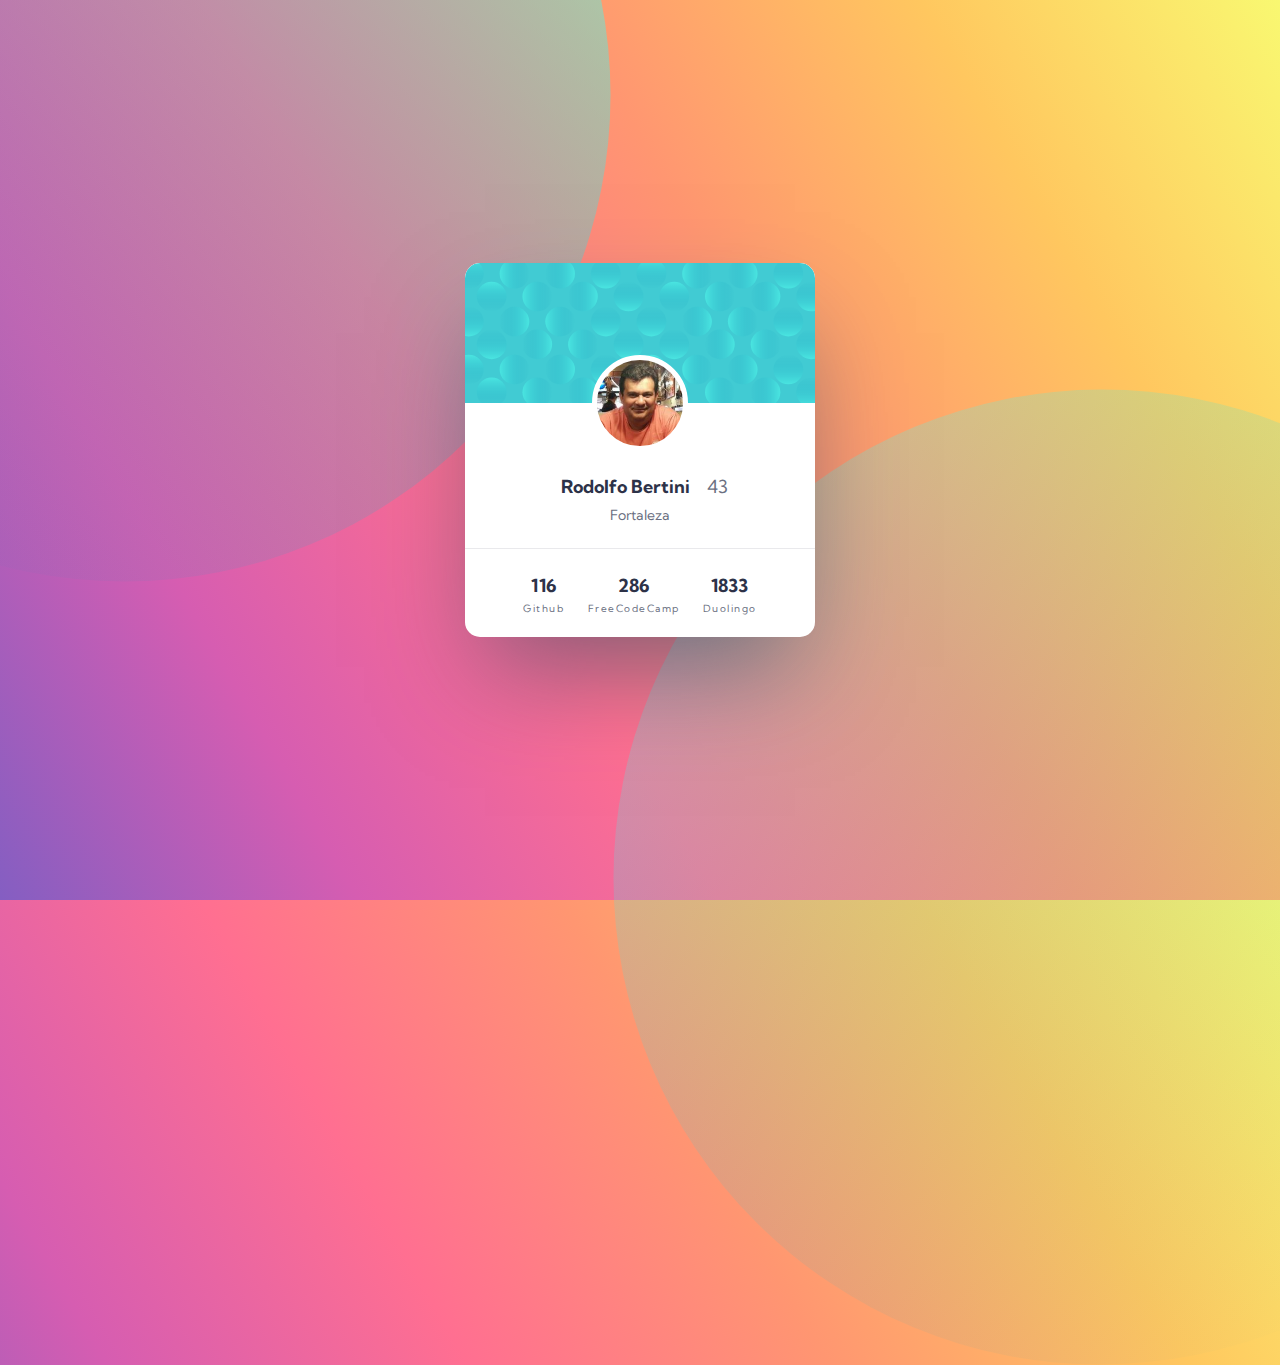
<file: docs/index.html>
<!DOCTYPE html>
<html lang="pt-BR">
<head>
  <meta charset="UTF-8">
  <!-- displays site properly based on user's device -->
  <meta name="viewport" content="width=device-width, initial-scale=1.0"> 
  <link rel="preconnect" href="https://fonts.googleapis.com">
  <link rel="preconnect" href="https://fonts.gstatic.com" crossorigin>
  <link href="https://fonts.googleapis.com/css2?family=Kumbh+Sans:wght@400;700&display=swap" rel="stylesheet">
  <link rel="icon" type="image/png" sizes="32x32" href="./images/favicon-32x32.png">
  
  <title>Rodolfo Bertini - FullStack Iniciante</title>
</head>
 <style type="text/css">
 body {
      display: flex;
      justify-content: center;
      align-items: center;
      background: linear-gradient(60deg, #845EC2, #D65DB1, #FF6F91, #FF9671, #FFC75F, #F9F871);
      height: 100vh;
      margin: 0;
      overflow: hidden;
    }

a,a:visited,a:hover,a:active,a:link { 
  text-decoration: none;
  color: inherit;
}

.insta:hover {
cursor: url(./images/instagram16x16.cur), auto;
}

/* tentando adicionar cursor, mas na real, o arquivo nao é do tipo .cur, foi copiado dos sites originais os arquivos usados como favicon... espero que dê certo */

.freecodecamp:hover {
cursor: url(./images/freecodecamp16x16.cur), auto;
}

.duolingo:hover {
cursor: url(./images/duolingo16x16.cur), auto;
}

.github:hover {
cursor: url(./images/github16x16.cur), auto;
}


/* cores */
    .namestats { 
      color: hsl(229, 23%, 23%);
    }
    .idade,.cidade,.redes {
      color: hsl(227, 10%, 46%);
    }
    .profiletop {
      background: hsl(183, 62%, 54%);
    }
    .linha { 
      background: hsl(228, 9%, 92%);
    }

.profilecard {
      position: absolute;
      left: 50%;
      top:50%;
      margin-left: -175px;
      margin-top: -187px;
      display: flex;
      justify-content: center;
      width: 350px;
      height: 374px;
      border-radius: 15px;
      background: #FFFFFF;
      box-shadow: 0px 50px 100px -20px rgba(8, 70, 94, 0.50);
      overflow: hidden;
}
.profiletop {
      position: absolute;
      width: 100%;
      height: 140px;
      flex-shrink: 0;
      border-radius: 15px 15px 0px 0px;
      background-image: url(images/bg-pattern-card.svg); 
      background-size: cover; 
      background-repeat: no-repeat;
  
}
   /** Estilo foto redonda com borda "branca" **/
.foto {
    top: 92px;
    display: flex;
    justify-content: center;
    position: absolute;
    z-index: 2;
    width: 86px;
    height: 86px;
    border-radius: 96px;
    border: 5px solid #FFF;
    background-image: url(images/perfillinkedin150x150.jpg); 
    background-size: cover; 
    background-repeat: no-repeat;
}
.foto:hover {
    animation: giragira 5000ms infinite forwards;
  }
.nomidade {
    top: 212px;
    display: flex;
    justify-content: center;
    position: absolute;
    padding: 0px 0.5px 1px 9px;
    justify-content: flex-end;
    align-items: flex-start;
    gap: 16.5px;
   }

.namestats {
  font-family: Kumbh Sans;
  font-size: 18px;
  font-weight: 700;
   }

.idade { 
  font-family: Kumbh Sans;
  font-size: 18px;
  font-style: normal;
  font-weight: 400;
  line-height: normal;
   }

.cidade { 
  top: 243px;
  display: flex;
  justify-content: center;
  position: absolute;    
  font-family: Kumbh Sans;
  font-size: 14px;
  font-style: normal;
  font-weight: 400;
  line-height: normal;
  }

.linha { 
  top: 285px;
  position: absolute;
  width: 100%;
  height: 1px;
  flex-shrink: 0;
  }

.socialblock {
  display: flex;
  top: 310px;
  justify-content: space-evenly;
  position: absolute;       
  width: 80%;
  height: 42px;
  }

.social { 
 display: inline-flex;
 flex-direction: column;
 justify-content: center;
 align-items: center;
 gap: 5px;
 }

.redes {
  font-family: Kumbh Sans;
  font-size: 10px;
  font-style: normal;
  font-weight: 400;
  line-height: normal;
  letter-spacing: 1.5px;
   }
  
.ovaltop { 
    position: relative;
    left: 0;
    top: 0;    
    flex-shrink: 0;
    margin-top: -712px;
    margin-left: -487px;
    width: 978px;
    height: 976px;
    z-index: -1;
    background-image: url(images/bg-pattern-top.svg); 
    background-size: contain; 
    background-repeat: no-repeat;
} 

.ovalbottom { 
      position: relative;
      right: 0;
      bottom: 0;
      flex-shrink: 0;
      margin-right: -432px;
      margin-bottom: -853px;
      width: 978px;
      height: 976px;
      z-index: -1;
      background-image: url(images/bg-pattern-bottom.svg); 
      background-size: contain; 
      background-repeat: no-repeat;
}

@keyframes giragira {
    0% {
      transform: scale(90%);
    }
    25%{
      transform: scale(110%);
    }
    50% {
      transform: scale(90%) rotate(360deg);
    }
    75% {
      transform: scale(110%) rotate(360deg);
    }
    100% {
      transform: scale(90%) rotate(360deg);
    }
  }

  @media screen and (max-width: 375px) {
.profilecard {
      width: 326px;
      margin-left: -163px;
  }
} 

  </style>
<script>
function idade (ano_aniversario, mes_aniversario, dia_aniversario) {
  var d = new Date,
      ano_atual = d.getFullYear(),
      mes_atual = d.getMonth() + 1,
      dia_atual = d.getDate(),
 
      ano_aniversario = +ano_aniversario,
      mes_aniversario = +mes_aniversario,
      dia_aniversario = +dia_aniversario,
 
      quantos_anos = ano_atual - ano_aniversario;
 
  if (mes_atual < mes_aniversario || mes_atual == mes_aniversario && dia_atual < dia_aniversario) {
    quantos_anos--;
  }
 
  return quantos_anos < 0 ? 0 : quantos_anos;
}

</script>

<body>
  <!-- write your html structure here -->
  <div class="ovaltop"></div>

  <div class="profilecard">
    <div class="profiletop"></div>
      <div class="foto"></div>
      <div class="nomidade">
        <div class="namestats"><a class="insta" href="http://instagram.com/rodolfobr" target="_blank">Rodolfo Bertini</a></div>
        <div class="idade" id="idade"></div>
          <script>
          var div = document.getElementById("idade");
          div.innerHTML = idade(1983,7,12);
          </script>
    </div>
    <div class="cidade">Fortaleza</div>
    <div class="linha"></div>
    <div class="socialblock">
      <div class="social">
        <div class="namestats">116</div>
        <div class="redes"><a class="github"href="https://github.com/rodolfobertini" target="_blank">Github</a></div>
      </div>
      <div class="social">
        <div class="namestats">286</div>
        <div class="redes"><a class="freecodecamp" href="https://www.freecodecamp.org/RodolfoBertini" target="_blank">FreeCodeCamp</a></div>
      </div>
      <div class="social">
        <div class="namestats">1833</div>
        <div class="redes"><a class="duolingo" href="https://www.duolingo.com/profile/RodolfoBR" target="_blank">Duolingo</a></div>
      </div>
    </div>
  </div>

  <div class="ovalbottom"></div>

</body>
</html>
</file>
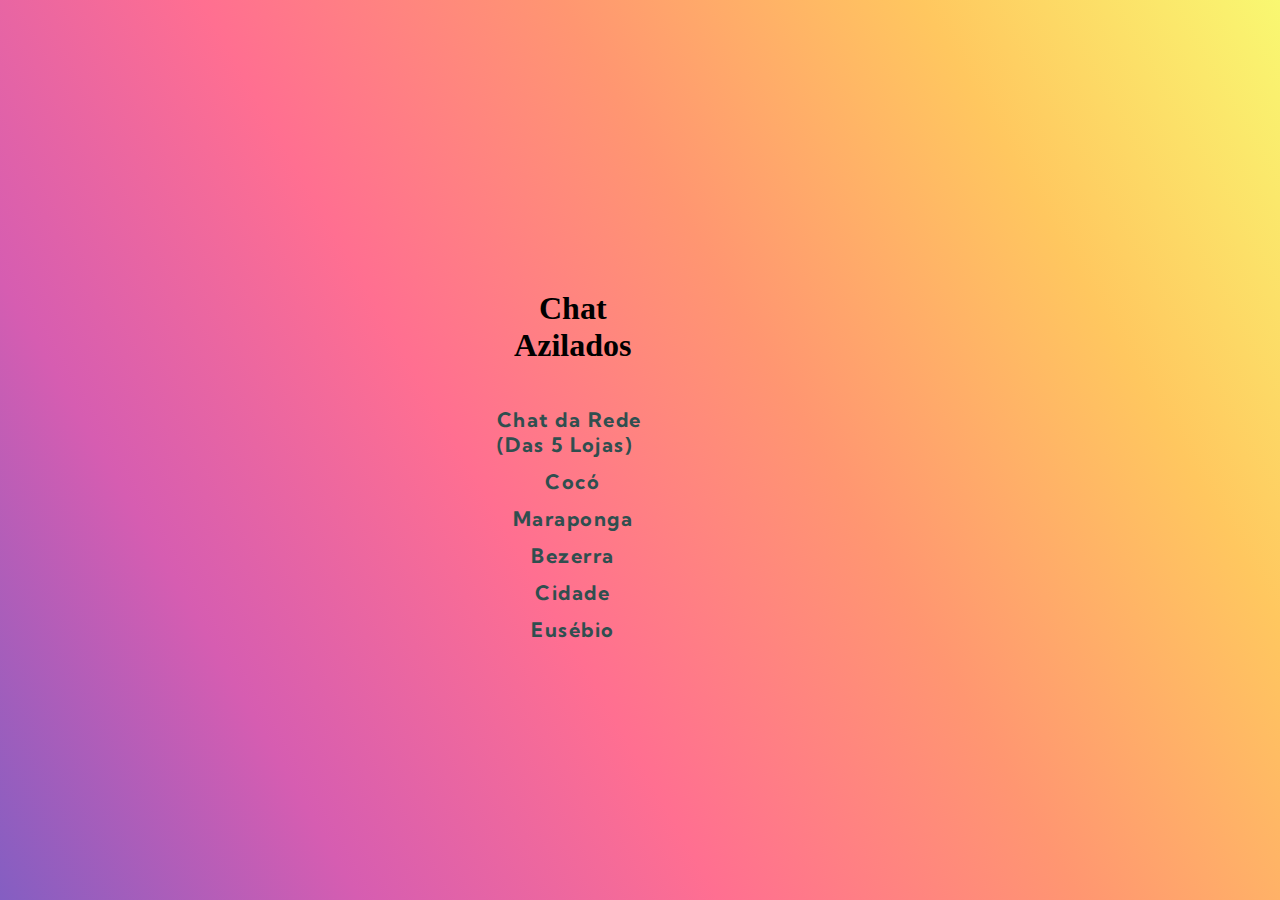
<file: docs/azilados.html>
<!DOCTYPE html>
<html lang="pt-BR">
<head>
  <meta charset="UTF-8">
  <meta name="viewport" content="width=device-width, initial-scale=1.0"> 
  <link rel="preconnect" href="https://fonts.googleapis.com">
  <link rel="preconnect" href="https://fonts.gstatic.com" crossorigin>
  <link href="https://fonts.googleapis.com/css2?family=Kumbh+Sans:wght@400;700&display=swap" rel="stylesheet">
  <link rel="icon" type="image/png" sizes="32x32" href="./images/favicon-32x32.png">
<title>Chat Ifood - Grupo Azilados</title>
</head>
 <style type="text/css">
   body {
      display: flex;
      justify-content: center;
      align-items: center;
      background: linear-gradient(60deg, #845EC2, #D65DB1, #FF6F91, #FF9671, #FFC75F, #F9F871);
      height: 100vh;
      margin: 0px;
    }

  a,a:visited,a:hover,a:active,a:link { 
    text-decoration: none;
    color:darkslategray;
    }

  .links {
      font-family: Kumbh Sans;
      font-size: 20px;
      font-style: normal;
      font-weight: 700;
      line-height: normal;
      letter-spacing: 1.5px;
      color:darkblue;
    }

  .box,tr,th {
      width: 50%;
      height: 50%;
      display: flex;
      align-items: center;
      justify-content: center;
      margin: 10px;
      }

</style>
<body>
  <div class="box">
    <table>
      <tr>
        <th><h1>Chat Azilados</h1></th>
      </tr>
      <tr>
        <td><a class="links" href="../chatazilados.html" target="_blank">Chat da Rede (Das 5 Lojas)</a></td>
      </tr>
      <tr>
        <td><a class="links" href="../coco24h.html" target="_blank">Cocó</a></td>
      </tr>
      <tr>
        <td><a class="links" href="../maraponga.html" target="_blank">Maraponga</a></td>
      </tr>
      <tr>
        <td><a class="links" href="../bezerra.html" target="_blank">Bezerra</a></td>
      </tr>
      <tr>
        <td><a class="links" href="../cidade.html" target="_blank">Cidade</a></td>
      </tr>
      <tr>
        <td><a class="links" href="../eusebio.html" target="_blank">Eusébio</a></td>
      </tr>
    </table>
  </div>
</body>
</html>
</file>
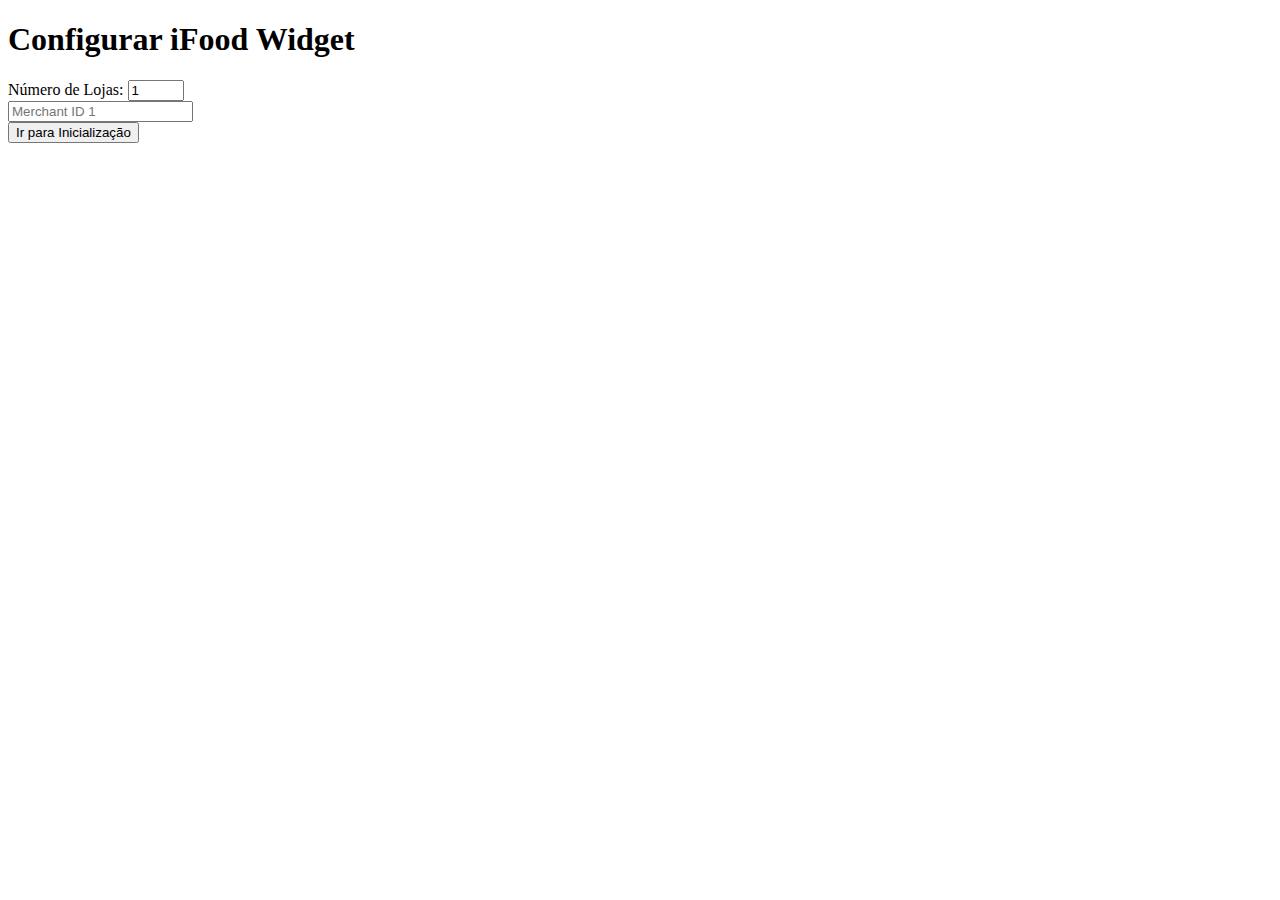
<file: docs/ChatIfoodWeb.html>
<!DOCTYPE html>
<html>
<head>
  <title>Configurar iFood Widget</title>
</head>
<body>
  <h1>Configurar iFood Widget</h1>
  <form id="configForm" action="initialize.html" method="get">
    <label for="storeCount">Número de Lojas:</label>
    <input type="number" id="storeCount" name="storeCount" min="1" max="10" value="1">
    <div id="merchantInputs"></div>
    <button type="submit">Ir para Inicialização</button>
  </form>

  <script>
    document.getElementById('storeCount').addEventListener('input', function() {
      const storeCount = parseInt(this.value, 10);
      const merchantInputs = document.getElementById('merchantInputs');
      merchantInputs.innerHTML = ''; // Limpa entradas existentes

      for (let i = 0; i < storeCount; i++) {
        const input = document.createElement('input');
        input.type = 'text';
        input.name = `merchantId${i}`;
        input.placeholder = `Merchant ID ${i + 1}`;
        merchantInputs.appendChild(input);
        merchantInputs.appendChild(document.createElement('br'));
      }
    });

    // Trigger the input event to generate initial inputs
    document.getElementById('storeCount').dispatchEvent(new Event('input'));
  </script>
</body>
</html>
</file>
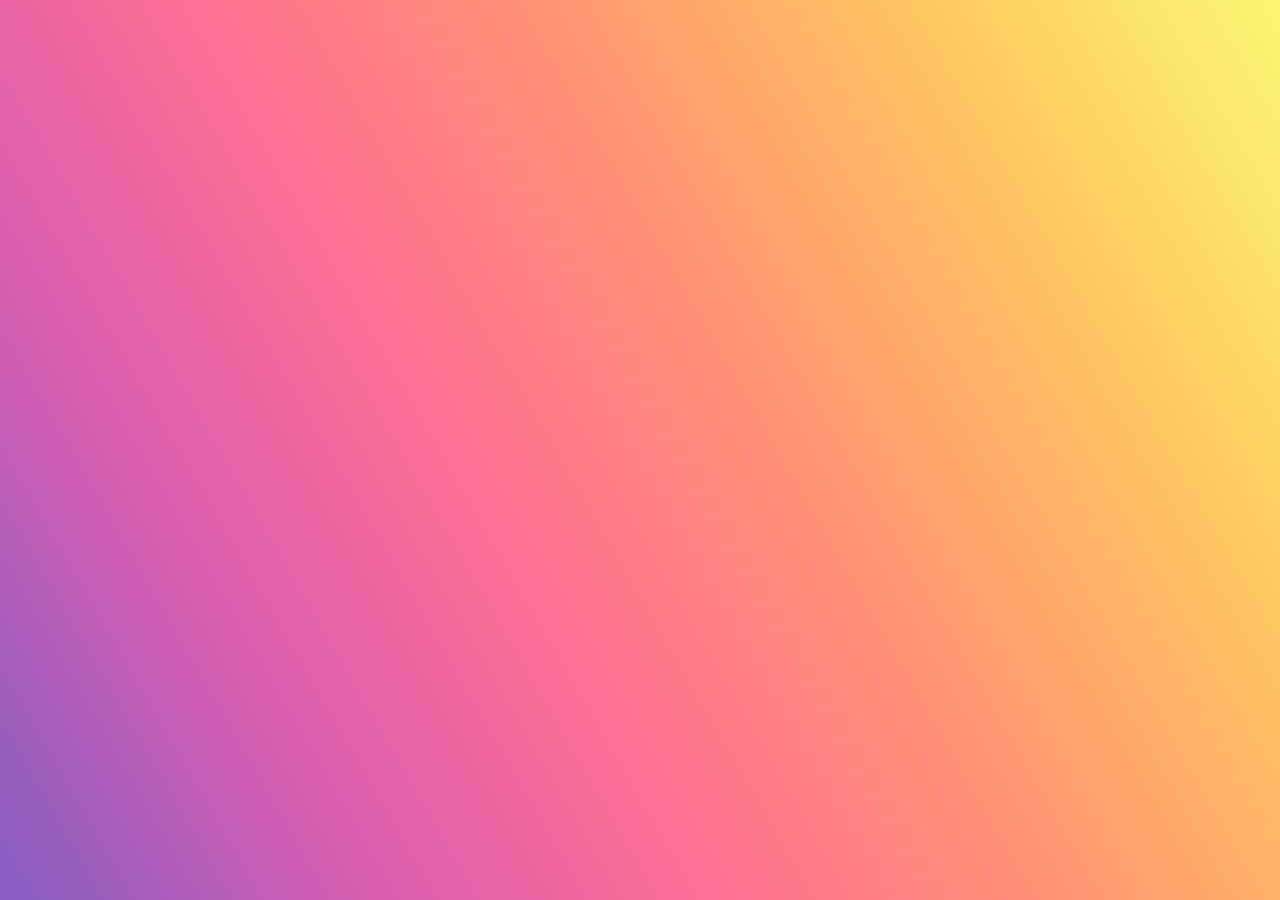
<file: docs/cmazilados.html>
<html>
<head>
  <title>Chat Ifood - Grupo Azilados</title>
    <link rel="stylesheet" href="./css/styles.css" />
    <link rel="preconnect" href="https://fonts.googleapis.com">
    <link rel="preconnect" href="https://fonts.gstatic.com" crossorigin>
    <link href="https://fonts.googleapis.com/css2?family=Bebas+Neue&display=swap" rel="stylesheet">
    <link href="https://fonts.googleapis.com/css2?family=Cutive+Mono&family=Great+Vibes&display=swap" rel="stylesheet">
</head>
<body><!-- Start of iFood Widget script-->
<script async src="https://widgets.ifood.com.br/widget.js"></script>
<script src="https://ajax.googleapis.com/ajax/libs/jquery/3.5.1/jquery.min.js"></script>
<script>
  window.addEventListener('load', () => {
    iFoodWidget.init({
      widgetId: '5c61ae8b-74ea-4b30-a42b-14c251e6c0d4',
      merchantIds: [ 	'014ab68d-0466-4e0e-8fd4-74ebee929768', //coco
			'2929979a-8f3d-4b42-afa9-7ee383a28f7b', //maraponga
			'3659dfea-8461-4bc0-9f64-a4700bccebfd', //bezerra
			'6543a4cc-4e5d-4fdb-b840-d15b15430eb5', //cidade
			'9011cce8-2d4b-4e20-b3d3-49cb4319f363'  //eusebio
        // list of merchant uuids (up to 5)
      ],
    });
  });
</script>
<!-- End of iFood Widget script -->
</body>
</html>
</file>
<file: docs/css/styles.css>
html,body {
    height: 100%;
    background: linear-gradient(60deg, #845EC2, #D65DB1, #FF6F91, #FF9671, #FFC75F, #F9F871);
  }
  
  body{
    margin: 0;
  }
  
  .imagem {
    border-radius: 100%;
    width: 25%;
  }
  
  .imagem:hover{
    animation: breathing 4000ms infinite forwards;
  }
  
  .conteiner{
    display: flex;
    flex-direction: column;
    align-items: center;
    justify-content: center;
    height: 100%;
    gap: 10px;
  }
  
  .link{
    display: flex;
    justify-content: center;
    gap: 20px;
  }
  
  a{
    background-color: rgb(189, 152, 100);
    box-shadow: 5px 5px 5px rgb(247, 92, 31);
    padding: 13px;
    border-radius: 9px;
    text-decoration: none;
    color: #120783aa
  }
  
  a:hover{
    animation: breathing 4000ms infinite forwards;
  }
  
  h1,h2 {
    font-family: "Bebas Neue";
    margin: 0;
    background: linear-gradient(
        to right,
        #7953cd 20%,
        #00affa 30%,
        #0190cd 70%,
        #764ada 80%
    );
    -webkit-background-clip: text;
    background-clip: text;
    -webkit-text-fill-color: transparent;
    text-fill-color: transparent;
    background-size: 500% auto;
    animation: textShine 5s ease-in-out infinite alternate;
}


  @keyframes breathing{
    0% {
      transform: scale(98%);
    }
    25%{
      transform: scale(103%);
    }
    50% {
      transform: scale(98%) rotate(360deg);
    }
    75% {
      transform: scale(103%) rotate(360deg);
    }
    100% {
      transform: scale(98%) rotate(360deg);
    }
  }

  @keyframes textShine {
    0% {
        background-position: 0% 50%;
    }
    100% {
        background-position: 100% 50%;
    }
}
</file>
